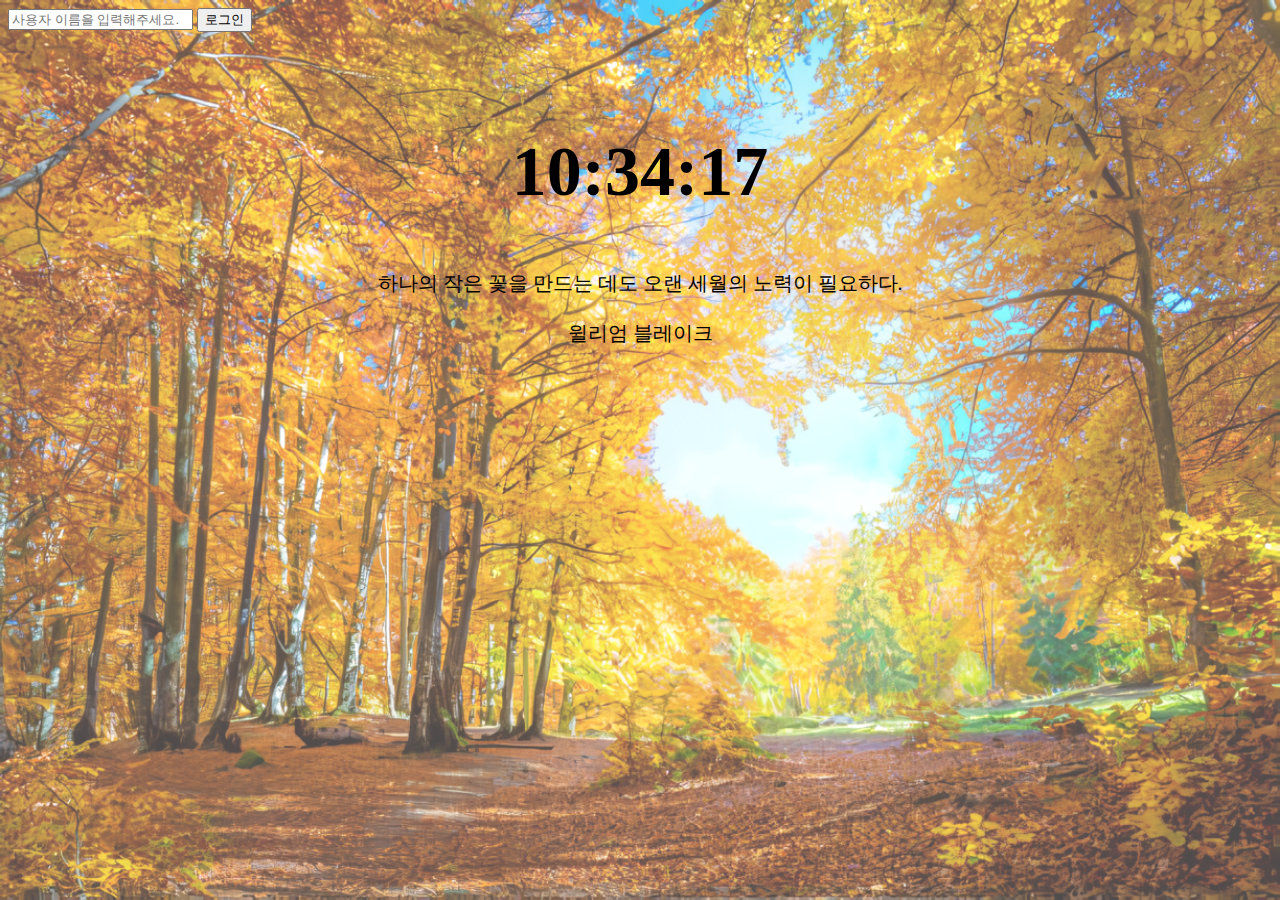
<file: js_momentum/index.html>
<!DOCTYPE html>
<html lang="ko">
<head>
  <meta charset="UTF-8">
  <meta name="viewport" content="width=device-width, initial-scale=1.0">
  <!-- CSS 파일을 HTML에 적용시켜 가져오기 -->
  <link rel="stylesheet" href="css/style.css" />
  <title>Momentum App</title>
</head>



<body>
	<!-- 로그인 폼(login-form) -->
	<form class="hidden" id="login-form">
		<input
			required
			maxlength="15"
			type="text"
			placeholder="사용자 이름을 입력해주세요."
		/>
		<input type="submit" value="로그인" />
	</form>
	

	<!-- 시계(clock) : 디폴트 00시 00분 00초	-->
	<h2 id="clock">00:00:00</h2>
	

	<!-- 제목(greeting) -->
	<h1 class="hidden" id="greeting"></h1>


	<!-- 명언(quote) -->
	<div id="quote">
		<span></span><br>
		<span></span>
	</div>
	

  <!-- javascript 파일을 HTML에 적용시켜 가져오기(import) -->
  <script src="js/greetings.js"></script>
	<script src="js/clock.js"></script>
	<script src="js/quotes.js"></script>
	<script src="js/background.js"></script>
</body>
</html>
</file>
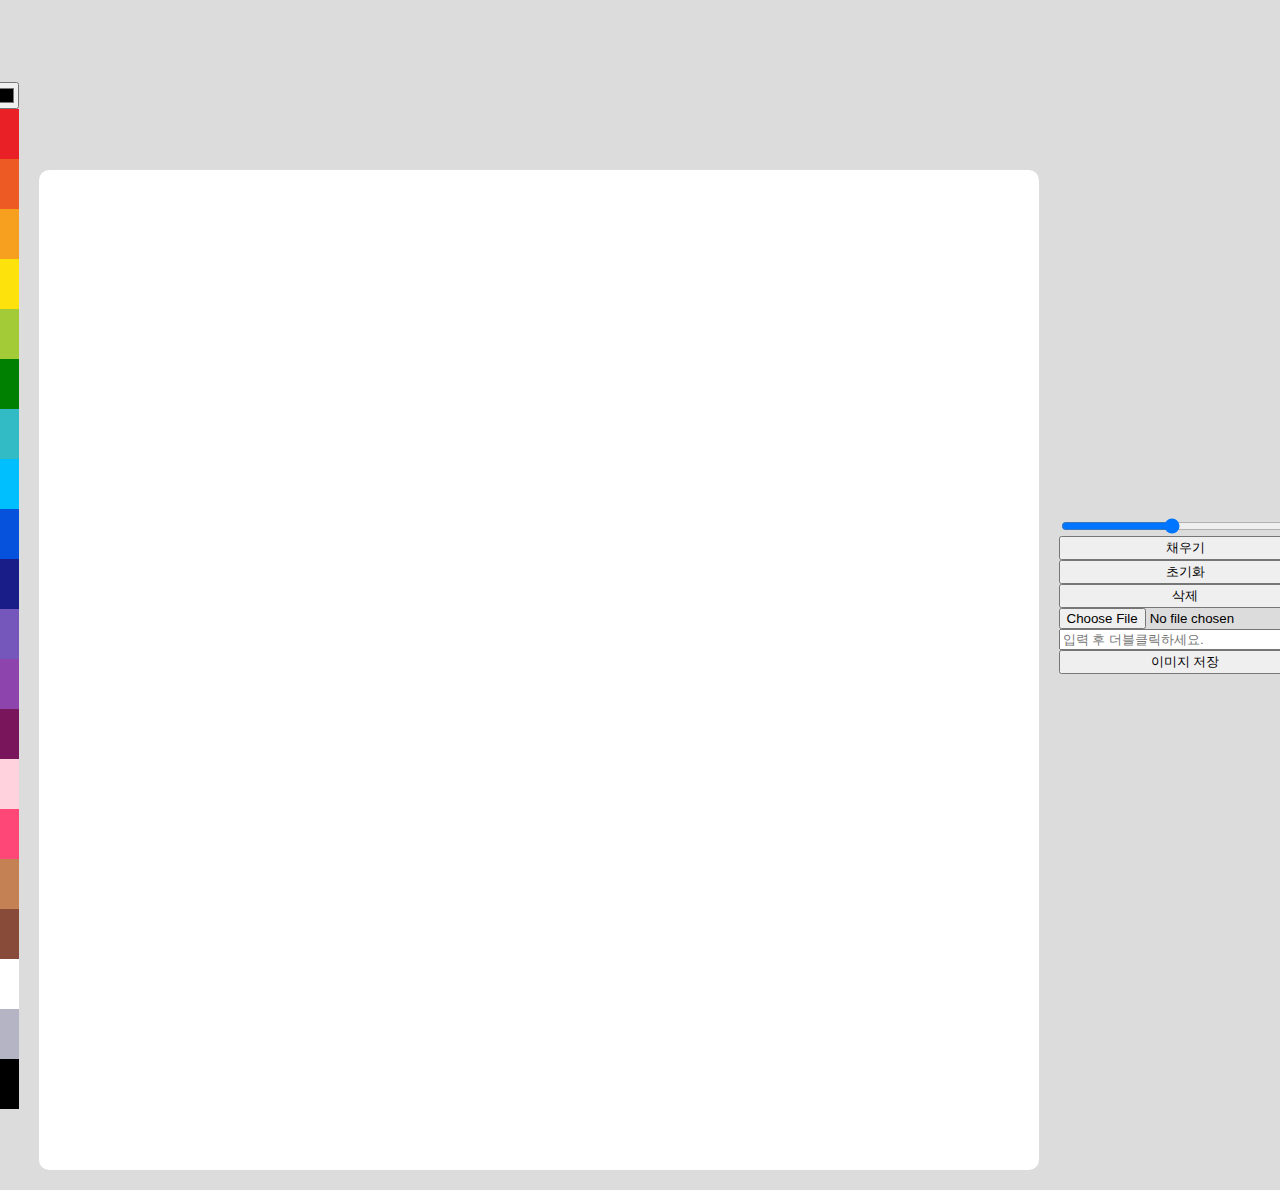
<file: js_paint/index.html>
<!DOCTYPE html>
<html lang="ko">
  <head>
    <meta charset="UTF-8" />
    <!-- <meta http-equiv="X-UA-Compatible" content="IE=edge" /> -->
    <meta name="viewport" content="width=device-width, initial-scale=1.0" />
    <!-- CSS 파일 가져오기(CSS import) -->
    <link rel="stylesheet" href="./style.css" />
    <title>MemeMaker</title>
  </head>


  <body>
    <!-- 색상 옵션(color-options) -->
    <div class="color-options">
      <input id="color" type="color" />

      <!-- ---------------------------------------- 01. 빨강 -->
      <div
        class="color-option"
        style="background-color: #EA2027"
        data-color="#EA2027"
      ></div>
      <!-- ---------------------------------------- 02. 다홍 -->
      <div
        class="color-option"
        style="background-color: #EE5A24"
        data-color="#EE5A24"
      ></div>
      <!-- ---------------------------------------- 03. 귤색 -->
      <div
        class="color-option"
        style="background-color: #F79F1F"
        data-color="#F79F1F"
      ></div>
      <!-- ---------------------------------------- 04. 노랑 -->
      <div
        class="color-option"
        style="background-color: #FEE20B"
        data-color="#FEE20B"
      ></div>
      <!-- ---------------------------------------- 05. 연두 -->
      <div
        class="color-option"
        style="background-color: #A3CB38"
        data-color="#A3CB38"
      ></div>
      <!-- ---------------------------------------- 06. 초록 -->
      <div
        class="color-option"
        style="background-color: #008000"
        data-color="#008000"
      ></div>
      <!-- ---------------------------------------- 07. 청록 -->
      <div
        class="color-option"
        style="background-color: #33BBC5"
        data-color="#33BBC5"
      ></div>
      <!-- ---------------------------------------- 08. 하늘 -->
      <div
        class="color-option"
        style="background-color: #00BFFE"
        data-color="#00BFFE"
      ></div>
      <!-- ---------------------------------------- 09. 파랑 -->
      <div
        class="color-option"
        style="background-color: #0652DD"
        data-color="#0652DD"
      ></div>
      <!-- ---------------------------------------- 10. 남색 -->
      <div
        class="color-option"
        style="background-color: #191D88"
        data-color="#191D88"
      ></div>
      <!-- ---------------------------------------- 11. 청자 -->
      <div
        class="color-option"
        style="background-color: #7557BB"
        data-color="#7557BB"
      ></div>
      <!-- ---------------------------------------- 12. 보라 -->
      <div
        class="color-option"
        style="background-color: #8E44AD"
        data-color="#8E44AD"
      ></div>
      <!-- ---------------------------------------- 13. 자주 -->
      <div
        class="color-option"
        style="background-color: #79155B"
        data-color="#79155B"
      ></div>
      <!-- ---------------------------------------- 14. 분홍 -->
      <div
        class="color-option"
        style="background-color: #FFD2DE"
        data-color="#FFD2DE"
      ></div>
      <!-- ---------------------------------------- 15. 장미 -->
      <div
        class="color-option"
        style="background-color: #FF4777"
        data-color="##FF4777"
      ></div>
      <!-- ---------------------------------------- 16. 연갈 -->
      <div
        class="color-option"
        style="background-color: #C38154"
        data-color="#C38154"
      ></div>
      <!-- ---------------------------------------- 17. 갈색 -->
      <div
        class="color-option"
        style="background-color: #884A39"
        data-color="#884A39"
      ></div>
      <!-- ---------------------------------------- 18. 하양 -->
      <div
        class="color-option"
        style="background-color: #FFFFFF"
        data-color="#FFFFFF"
      ></div>
      <!-- ---------------------------------------- 19. 회색 -->
      <div
        class="color-option"
        style="background-color: #B4B4C4"
        data-color="#B4B4C4"
      ></div>
      <!-- ---------------------------------------- 20. 검정 -->
      <div
        class="color-option"
        style="background-color: #000000"
        data-color="#000000"
      ></div>
    </div>


    <!-- 캔버스 API(canvas API) -->
    <canvas></canvas>


    <!-- 입력 필드(input), 버튼(button) 모음 -->
    <div class="btns">

      
      <!-- 숫자 입력 필드(range input) -->
      <input
        id="line-width" type="range"
        min="1" max="10" value="5" step="0.5" />


      <!-- 채우기 버튼(fill button) -->
      <button id="mode-btn">채우기</button>


      <!-- 초기화 버튼(destroy button) -->
      <button id="destroy-btn">초기화</button>


      <!-- 삭제 버튼(eraser button) -->
      <button id="eraser-btn">삭제</button>


      <!-- 파일 입력 필드(file input) : 이미지 타입의 파일만 선택 가능 -->
      <input type="file" accept="image/*" id="file" />


      <!-- 텍스트 입력 필드(text input) -->
      <input type="text" placeholder="입력 후 더블클릭하세요." id="text" />
      

      <!-- 저장 버튼(save button) -->
      <button id = "save-btn">이미지 저장</button>
    </div>


    <!-- JS 파일 가져오기(javascript import) -->
    <script src="./app.js"></script>
  </body>


</html>
</file>
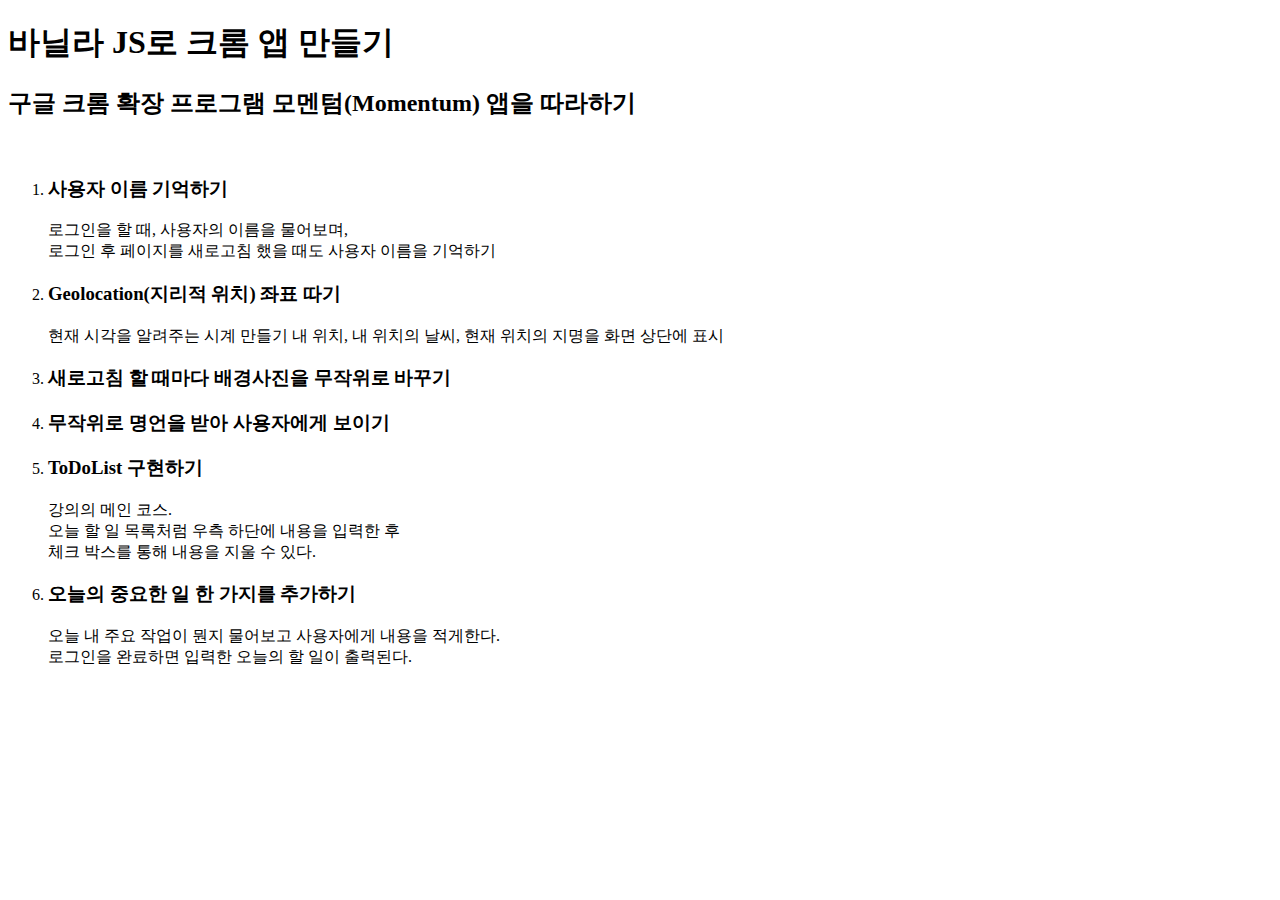
<file: js_momentum/memo.html>
<!DOCTYPE html>
<html lang="ko">

<head>
  <meta charset="UTF-8">
  <meta name="viewport" content="width=device-width, initial-scale=1.0">
  <title>test</title>
</head>

<body>
  <h1>바닐라 JS로 크롬 앱 만들기</h1>
    <h2>구글 크롬 확장 프로그램 모멘텀(Momentum) 앱을 따라하기</h2><br>
      <ol>
        <li>
          <h3>사용자 이름 기억하기</h3>
          로그인을 할 때, 사용자의 이름을 물어보며,<br>
          로그인 후 페이지를 새로고침 했을 때도 사용자 이름을 기억하기
        </li>
        <li>
          <h3>Geolocation(지리적 위치) 좌표 따기</h3>
          현재 시각을 알려주는 시계 만들기
          내 위치, 내 위치의 날씨, 현재 위치의 지명을 화면 상단에 표시
        </li>
        <li>
          <h3>새로고침 할 때마다 배경사진을 무작위로 바꾸기</h3>
        </li>
        <li>
          <h3>무작위로 명언을 받아 사용자에게 보이기</h3>
        </li>
        <li>
          <h3>ToDoList 구현하기</h3>
          강의의 메인 코스.<br>
          오늘 할 일 목록처럼 우측 하단에 내용을 입력한 후<br>
          체크 박스를 통해 내용을 지울 수 있다.
        </li>
        <li>
          <h3>오늘의 중요한 일 한 가지를 추가하기</h3>
          오늘 내 주요 작업이 뭔지 물어보고 사용자에게 내용을 적게한다.<br>
          로그인을 완료하면 입력한 오늘의 할 일이 출력된다.
        </li>
      </ol>
</body>
</html>
</file>
<file: js_momentum/css/style.css>
/*  hidden class : 화면에서 요소를 숨기기  */
.hidden {
  text-align: center;
  display: none;
}


/*  clock id  */
#clock {
  margin-top:100px;
  text-align: center;
  font-size: 70px;
}


/*  greeting id  */
#greeting {
  text-align: center;
  font-size: 40px;
}


/*  quote id  */
#quote {
  margin-top:50px;
  font-size: 20px;
  display: grid;
  place-items: center;
  text-align: center;
}


/*  img : 사진을 배경 이미지로 넣기  */
img {
  position:absolute;
  width: 100vw;
  height:100vh;
  left: 0px;
  top: 0px;
  right:0px;
  bottom:0px;
  z-index: -1;
  opacity:70%;
  background-size: cover;
  }


  /*  html body 변경 : img를 full-screen, non-fixed 하기  */
  body{
    background-position: center center;
    background-size: cover;
    background-repeat: no-repeat;
    background-attachment: fixed;
    }
</file>
<file: js_paint/style.css>
/*  CSS 리셋하기  */
@import "reset.css";


body {
  display: flex;
  gap: 20px;
  justify-content: space-between;
  align-items: flex-start;
  background-color: gainsboro;
  padding-top: 20px;
  padding-bottom: 20px; /* padding top, bottom, left, right 모두 안쪽 여백 20px */
}


/*  CSS의 캔버스 : 사용자에게 표시되는 UI의 크기를 설정하기  */
canvas {
  margin-top: 150px;
  width: 1000px;
  height: 1000px;
  background-color: white;
  border-radius: 10px;
}


body {
  display: flex;
  justify-content: center;
  align-items: center;
}


/*  버튼 배열하기  */
.btns {
  display: flex;
  flex-direction: column;
}


/*  색상 옵션 : 화면에 색상 팔레트를 보이기  */
.color-option{
  width: 50px;
  height: 50px;
  cursor: pointer;  /*  해당 태그 위에 위치하는 마우스 커서 모양 바꾸기  */
}
</file>
